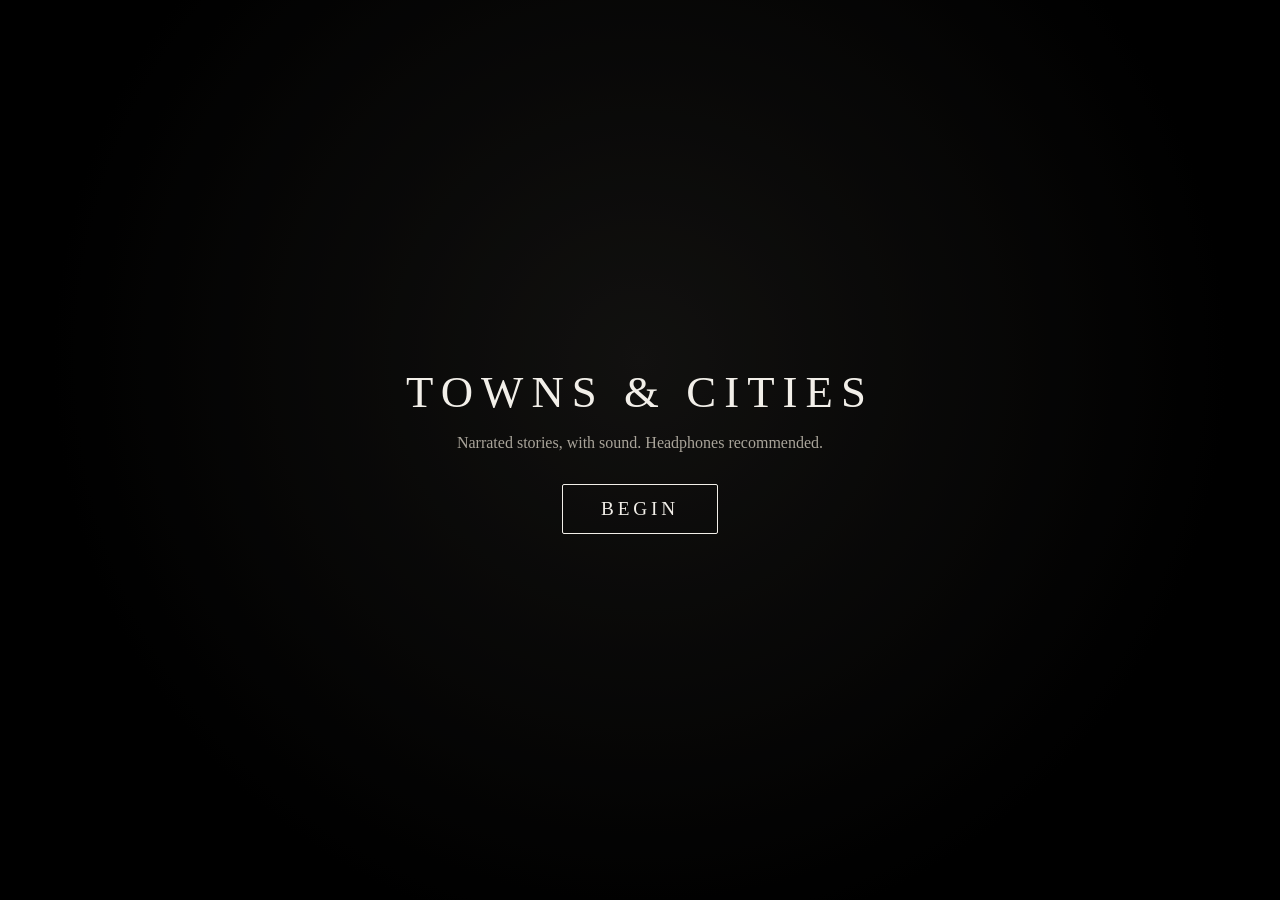
<file: index.html>
<!doctype html>
<html lang="en">
<head>
<meta charset="utf-8">
<meta name="viewport" content="width=device-width,initial-scale=1,viewport-fit=cover">
<meta name="theme-color" content="#000000">
<title>Towns &amp; Cities</title>
<link rel="stylesheet" href="css/style.css">
</head>
<body>

<!-- Shared video stage: two players cross-fade behind every view -->
<div id="stage" aria-hidden="true">
  <div class="clip" id="clipA"><div id="ytA"></div></div>
  <div class="clip" id="clipB"><div id="ytB"></div></div>
  <div id="scrim"></div>
</div>

<!-- Start (needed so browsers allow audio) -->
<section id="view-start" class="view active">
  <h1 class="brand">Towns &amp; Cities</h1>
  <p id="startMsg" class="sub">Loading&hellip;</p>
  <button id="beginBtn" class="big" disabled>Begin</button>
</section>

<!-- View 1: Titles -->
<section id="view-title" class="view" aria-live="polite">
  <h1 id="titleText"></h1>
</section>

<!-- View 2: Main video -->
<section id="view-main" class="view">
  <p id="subtitles" aria-live="off"></p>
</section>

<!-- View 3: Credits -->
<section id="view-credits" class="view">
  <dl id="creditsList"></dl>
</section>

<!-- Controls: volume, mute, transport -->
<div id="controls" class="hidden">
  <button id="playBtn" aria-label="Pause" title="Pause / play">&#10074;&#10074;</button>
  <button id="nextBtn" aria-label="Next story" title="Next story">&#9197;</button>
  <button id="muteBtn" aria-label="Mute" title="Mute">&#128266;</button>
  <input id="volume" type="range" min="0" max="1" step="0.01" value="1" aria-label="Volume">
  <button id="ccBtn" aria-label="Subtitles" title="Subtitles" class="on">CC</button>
</div>

<script src="js/app.js"></script>
</body>
</html>
</file>
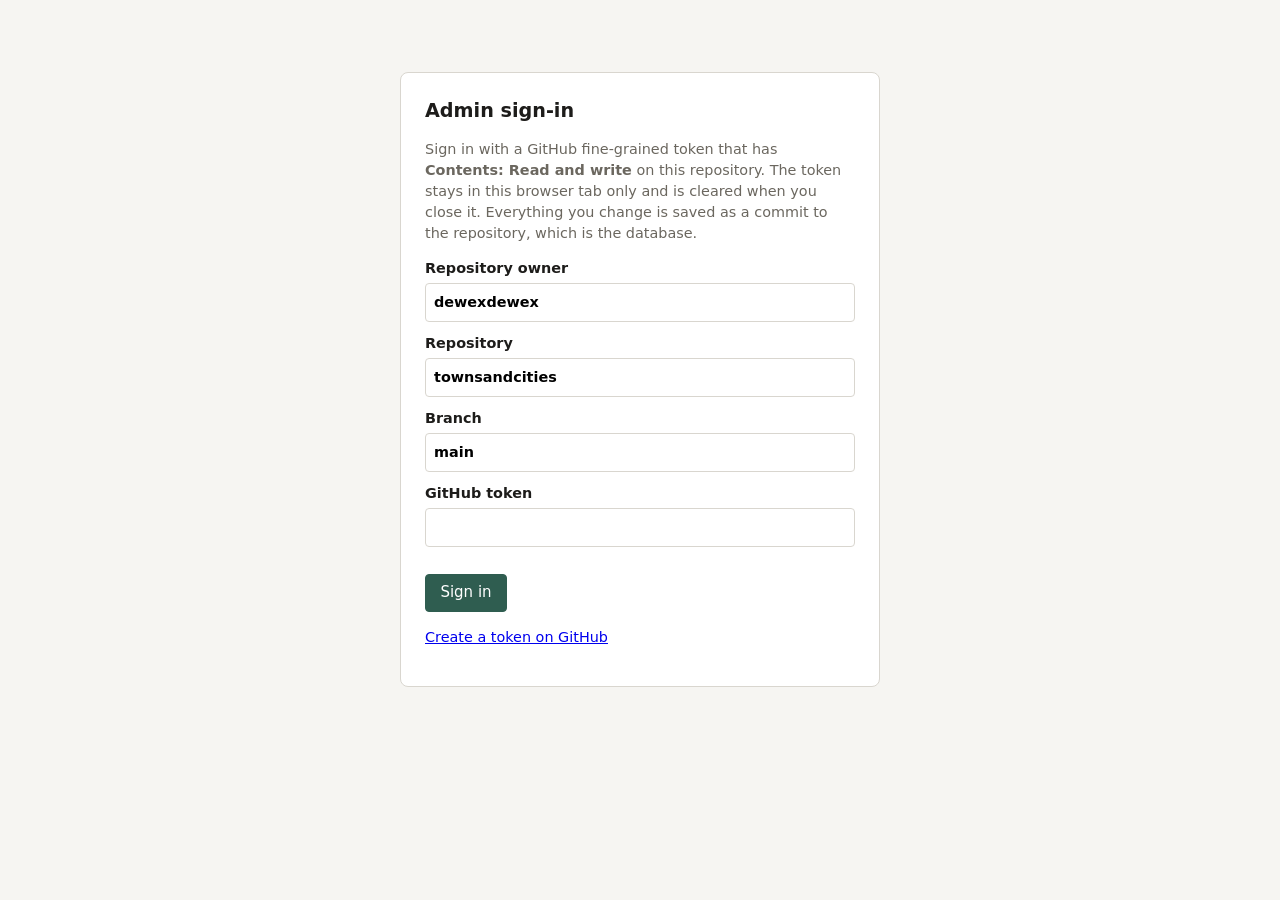
<file: admin/index.html>
<!doctype html>
<html lang="en">
<head>
<meta charset="utf-8">
<meta name="viewport" content="width=device-width,initial-scale=1">
<meta name="robots" content="noindex">
<title>Towns &amp; Cities · Admin</title>
<link rel="stylesheet" href="admin.css">
</head>
<body>

<!-- Authentication -->
<main id="login" class="card narrow">
  <h1>Admin sign-in</h1>
  <p class="note">Sign in with a GitHub fine-grained token that has <b>Contents: Read and write</b> on this repository. The token stays in this browser tab only and is cleared when you close it. Everything you change is saved as a commit to the repository, which is the database.</p>
  <form id="loginForm">
    <label>Repository owner <input id="cfgOwner" required></label>
    <label>Repository <input id="cfgRepo" required></label>
    <label>Branch <input id="cfgBranch" required></label>
    <label>GitHub token <input id="cfgToken" type="password" autocomplete="off" required></label>
    <p id="loginErr" class="err"></p>
    <button class="primary">Sign in</button>
    <p class="note"><a href="https://github.com/settings/personal-access-tokens/new" target="_blank" rel="noopener">Create a token on GitHub</a></p>
  </form>
</main>

<!-- App -->
<div id="app" hidden>
  <header>
    <h1>Towns &amp; Cities · Admin</h1>
    <nav id="tabs">
      <button data-tab="stories" class="active">Stories</button>
      <button data-tab="tracks">Tracks</button>
      <button data-tab="videos">Video UIDs</button>
    </nav>
    <span id="who"></span>
    <button id="signOut">Sign out</button>
  </header>
  <div id="status" role="status"></div>

  <main>
    <section id="pane-stories" class="pane"></section>
    <section id="pane-tracks" class="pane" hidden></section>
    <section id="pane-videos" class="pane" hidden></section>
  </main>
</div>

<!-- Add / edit dialog for stories and tracks -->
<dialog id="dlgItem">
  <form id="itemForm" method="dialog">
    <h2 id="itemTitle"></h2>
    <label>Title <input name="title" required></label>
    <label>Author <input name="author" required></label>
    <label>Copyright date <input name="copyright" type="date"></label>
    <label data-only="stories">Transcript <textarea name="transcript" rows="8"></textarea></label>
    <label data-only="add">Audio file <input name="file" type="file" accept="audio/*"></label>
    <p id="itemErr" class="err"></p>
    <div class="row end">
      <button type="button" id="itemCancel">Cancel</button>
      <button class="primary">Save</button>
    </div>
  </form>
</dialog>

<!-- Add CSV of UIDs dialog -->
<dialog id="dlgCsv">
  <form id="csvForm" method="dialog">
    <h2>Add YouTube video UIDs</h2>
    <p class="note">Upload a CSV or paste values. Any 11-character video ID (or a full YouTube link) found in the data is added; duplicates are skipped.</p>
    <label>CSV file <input id="csvFile" type="file" accept=".csv,.txt,text/csv,text/plain"></label>
    <label>Or paste <textarea id="csvText" rows="6" placeholder="dQw4w9WgXcQ, ..."></textarea></label>
    <label class="check"><input id="csvLookup" type="checkbox" checked> Look up title and channel name from YouTube</label>
    <p id="csvErr" class="err"></p>
    <div class="row end">
      <button type="button" id="csvCancel">Cancel</button>
      <button class="primary">Add</button>
    </div>
  </form>
</dialog>

<!-- Confirm delete -->
<dialog id="dlgConfirm">
  <form method="dialog">
    <h2>Delete</h2>
    <p id="confirmMsg"></p>
    <p class="note">You will have 10 seconds to undo before the change is committed.</p>
    <div class="row end">
      <button value="cancel">Cancel</button>
      <button value="ok" class="danger">Delete</button>
    </div>
  </form>
</dialog>

<div id="toasts"></div>
<script src="admin.js"></script>
</body>
</html>
</file>
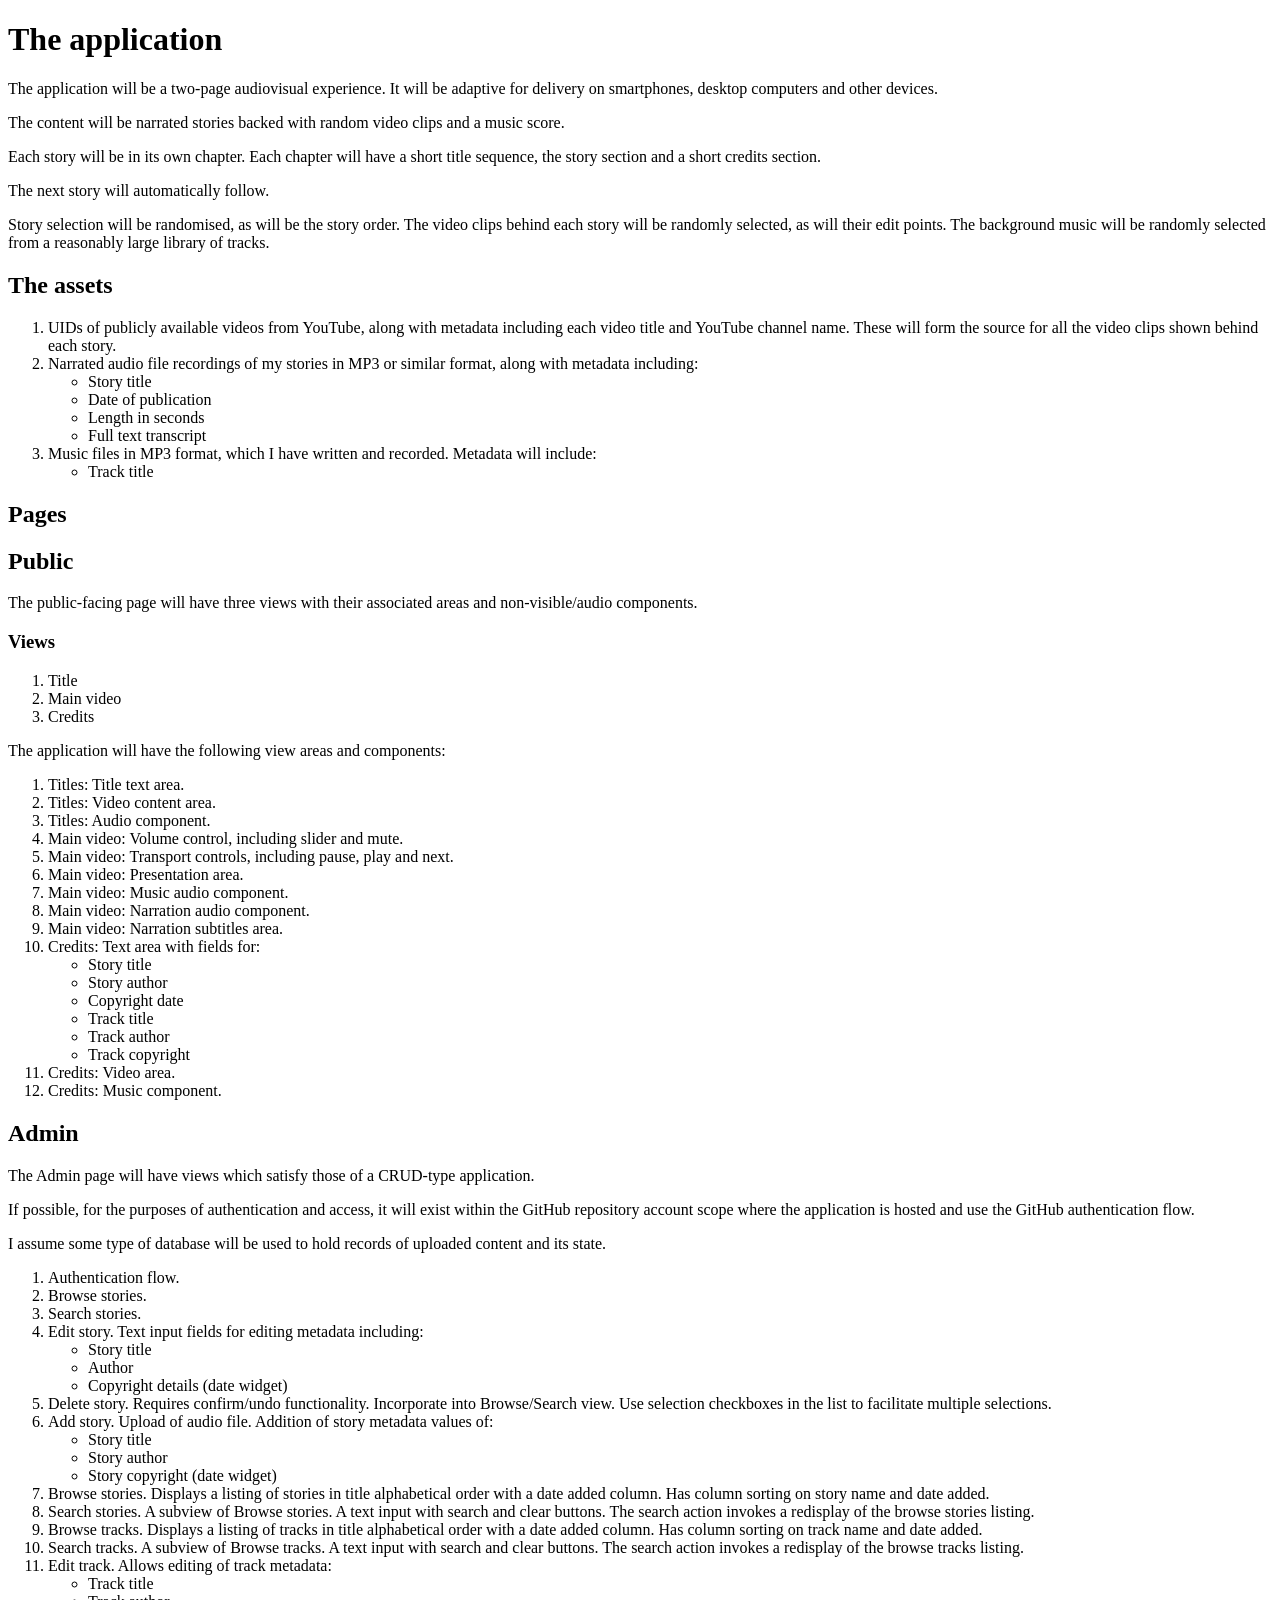
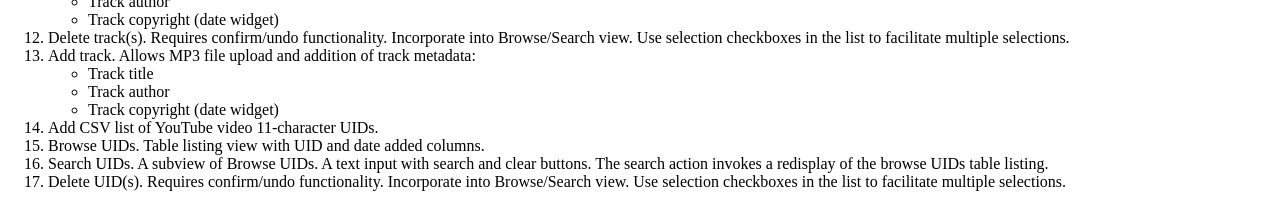
<file: requirements.html>
<!DOCTYPE html>
<html lang="en">
<head>
  <meta charset="UTF-8">
  <meta name="viewport"
        content="width=device-width, initial-scale=1.0">
  <title>The Application – Specification</title>
</head>
<body>

<main>

  <h1>The application</h1>

  <p>
    The application will be a two-page audiovisual experience.
    It will be adaptive for delivery on smartphones, desktop
    computers and other devices.
  </p>

  <p>
    The content will be narrated stories backed with random
    video clips and a music score.
  </p>

  <p>
    Each story will be in its own chapter. Each chapter will
    have a short title sequence, the story section and a
    short credits section.
  </p>

  <p>The next story will automatically follow.</p>

  <p>
    Story selection will be randomised, as will be the story
    order. The video clips behind each story will be randomly
    selected, as will their edit points. The background music
    will be randomly selected from a reasonably large library
    of tracks.
  </p>

  <section id="assets">
    <h2>The assets</h2>

    <ol>
      <li>
        UIDs of publicly available videos from YouTube,
        along with metadata including each video title and
        YouTube channel name. These will form the source for
        all the video clips shown behind each story.
      </li>

      <li>
        Narrated audio file recordings of my stories in MP3
        or similar format, along with metadata including:
        <ul>
          <li>Story title</li>
          <li>Date of publication</li>
          <li>Length in seconds</li>
          <li>Full text transcript</li>
        </ul>
      </li>

      <li>
        Music files in MP3 format, which I have written and
        recorded. Metadata will include:
        <ul>
          <li>Track title</li>
        </ul>
      </li>
    </ol>
  </section>

  <section id="pages">
    <h2>Pages</h2>

    <section id="public">
      <h2>Public</h2>

      <p>
        The public-facing page will have three views with
        their associated areas and non-visible/audio
        components.
      </p>

      <h3>Views</h3>

      <ol>
        <li>Title</li>
        <li>Main video</li>
        <li>Credits</li>
      </ol>

      <p>
        The application will have the following view areas
        and components:
      </p>

      <ol>
        <li>Titles: Title text area.</li>
        <li>Titles: Video content area.</li>
        <li>Titles: Audio component.</li>

        <li>
          Main video: Volume control, including slider
          and mute.
        </li>

        <li>
          Main video: Transport controls, including pause,
          play and next.
        </li>

        <li>Main video: Presentation area.</li>
        <li>Main video: Music audio component.</li>
        <li>Main video: Narration audio component.</li>
        <li>Main video: Narration subtitles area.</li>

        <li>
          Credits: Text area with fields for:
          <ul>
            <li>Story title</li>
            <li>Story author</li>
            <li>Copyright date</li>
            <li>Track title</li>
            <li>Track author</li>
            <li>Track copyright</li>
          </ul>
        </li>

        <li>Credits: Video area.</li>
        <li>Credits: Music component.</li>
      </ol>
    </section>

    <section id="admin">
      <h2>Admin</h2>

      <p>
        The Admin page will have views which satisfy those
        of a CRUD-type application.
      </p>

      <p>
        If possible, for the purposes of authentication and
        access, it will exist within the GitHub repository
        account scope where the application is hosted and
        use the GitHub authentication flow.
      </p>

      <p>
        I assume some type of database will be used to hold
        records of uploaded content and its state.
      </p>

      <ol>
        <li>Authentication flow.</li>

        <li>Browse stories.</li>

        <li>Search stories.</li>

        <li>
          Edit story. Text input fields for editing metadata
          including:
          <ul>
            <li>Story title</li>
            <li>Author</li>
            <li>Copyright details (date widget)</li>
          </ul>
        </li>

        <li>
          Delete story. Requires confirm/undo functionality.
          Incorporate into Browse/Search view. Use selection
          checkboxes in the list to facilitate multiple
          selections.
        </li>

        <li>
          Add story. Upload of audio file. Addition of story
          metadata values of:
          <ul>
            <li>Story title</li>
            <li>Story author</li>
            <li>Story copyright (date widget)</li>
          </ul>
        </li>

        <li>
          Browse stories. Displays a listing of stories in
          title alphabetical order with a date added column.
          Has column sorting on story name and date added.
        </li>

        <li>
          Search stories. A subview of Browse stories.
          A text input with search and clear buttons.
          The search action invokes a redisplay of the
          browse stories listing.
        </li>

        <li>
          Browse tracks. Displays a listing of tracks in
          title alphabetical order with a date added column.
          Has column sorting on track name and date added.
        </li>

        <li>
          Search tracks. A subview of Browse tracks.
          A text input with search and clear buttons.
          The search action invokes a redisplay of the
          browse tracks listing.
        </li>

        <li>
          Edit track. Allows editing of track metadata:
          <ul>
            <li>Track title</li>
            <li>Track author</li>
            <li>Track copyright (date widget)</li>
          </ul>
        </li>

        <li>
          Delete track(s). Requires confirm/undo functionality.
          Incorporate into Browse/Search view. Use selection
          checkboxes in the list to facilitate multiple
          selections.
        </li>

        <li>
          Add track. Allows MP3 file upload and addition
          of track metadata:
          <ul>
            <li>Track title</li>
            <li>Track author</li>
            <li>Track copyright (date widget)</li>
          </ul>
        </li>

        <li>
          Add CSV list of YouTube video 11-character UIDs.
        </li>

        <li>
          Browse UIDs. Table listing view with UID and
          date added columns.
        </li>

        <li>
          Search UIDs. A subview of Browse UIDs.
          A text input with search and clear buttons.
          The search action invokes a redisplay of the
          browse UIDs table listing.
        </li>

        <li>
          Delete UID(s). Requires confirm/undo functionality.
          Incorporate into Browse/Search view. Use selection
          checkboxes in the list to facilitate multiple
          selections.
        </li>
      </ol>
    </section>

  </section>

</main>

</body>
</html>
</file>
<file: css/style.css>
:root{--fg:#f2efe9;--dim:#a9a49a;--accent:#e6c27a}
*{box-sizing:border-box;margin:0;padding:0}
html,body{height:100%;background:#000;color:var(--fg);font-family:Georgia,"Times New Roman",serif;overflow:hidden;-webkit-tap-highlight-color:transparent}

/* ---- video stage ---- */
#stage{position:fixed;inset:0;background:radial-gradient(circle at 50% 40%,#1b1a18,#000 70%);overflow:hidden}
.clip{position:absolute;inset:0;opacity:0;transition:opacity 1.2s ease;pointer-events:none}
.clip.on{opacity:1}
.clip iframe,.clip>div{position:absolute;top:50%;left:50%;width:max(100vw,177.78vh);height:max(56.25vw,100vh);transform:translate(-50%,-50%);border:0;pointer-events:none}
#scrim{position:absolute;inset:0;background:rgba(0,0,0,.35);transition:background 1s ease;pointer-events:none}
body[data-phase=main] #scrim{background:rgba(0,0,0,.22)}
body[data-phase=credits] #scrim,body[data-phase=title] #scrim{background:rgba(0,0,0,.5)}

/* ---- views ---- */
.view{position:fixed;inset:0;display:flex;flex-direction:column;align-items:center;justify-content:center;padding:6vmin;text-align:center;opacity:0;visibility:hidden;transition:opacity .9s ease,visibility .9s;pointer-events:none}
.view.active{opacity:1;visibility:visible}
#view-start.active{pointer-events:auto}
.brand{font-weight:400;letter-spacing:.18em;text-transform:uppercase;font-size:clamp(1.4rem,5vw,2.8rem);margin-bottom:1rem}
.sub{color:var(--dim);margin-bottom:2rem;max-width:34rem}
button.big{font:inherit;font-size:1.2rem;letter-spacing:.2em;text-transform:uppercase;padding:.8rem 2.4rem;background:transparent;color:var(--fg);border:1px solid var(--fg);border-radius:2px;cursor:pointer}
button.big:hover:not(:disabled){background:var(--fg);color:#000}
button.big:disabled{opacity:.4;cursor:default}

#titleText{font-weight:400;font-size:clamp(2rem,8vw,5.5rem);line-height:1.1;text-shadow:0 2px 24px rgba(0,0,0,.8);animation:rise 3s ease both}
@keyframes rise{from{opacity:0;transform:translateY(12px);letter-spacing:.08em}to{opacity:1;transform:none;letter-spacing:0}}

#view-main{justify-content:flex-end;padding-bottom:calc(88px + env(safe-area-inset-bottom))}
#subtitles{max-width:46rem;font-size:clamp(1.05rem,2.6vw,1.6rem);line-height:1.45;text-shadow:0 1px 8px #000,0 0 3px #000;min-height:3em}
#subtitles.off{visibility:hidden}

#creditsList{display:grid;gap:.4rem;max-width:34rem}
#creditsList .grp{margin-bottom:1.6rem}
#creditsList dt{color:var(--dim);font-size:.8rem;letter-spacing:.25em;text-transform:uppercase}
#creditsList dd{font-size:clamp(1.1rem,3vw,1.7rem)}
#creditsList dd.small{font-size:1rem;color:var(--dim)}

/* ---- controls ---- */
#controls{position:fixed;left:50%;bottom:calc(16px + env(safe-area-inset-bottom));transform:translateX(-50%);display:flex;align-items:center;gap:.5rem;padding:.5rem .8rem;background:rgba(0,0,0,.55);backdrop-filter:blur(6px);border-radius:999px;z-index:5;transition:opacity .4s}
#controls.hidden{opacity:0;pointer-events:none}
#controls.idle{opacity:.0}
#controls:hover,#controls:focus-within{opacity:1}
#controls button{background:none;border:0;color:var(--fg);font-size:1.15rem;width:2.6rem;height:2.6rem;border-radius:50%;cursor:pointer}
#controls button:hover{background:rgba(255,255,255,.15)}
#ccBtn{font-size:.8rem!important;letter-spacing:.05em;opacity:.5}
#ccBtn.on{opacity:1}
#volume{width:min(26vw,140px);accent-color:var(--accent)}
@media (max-width:480px){#volume{width:22vw}}
</file>
<file: admin/admin.css>
:root{--bg:#f6f5f2;--fg:#1d1c1a;--line:#d9d6cf;--accent:#2f5d50;--danger:#a63a2b}
*{box-sizing:border-box}
[hidden]{display:none!important}
body{margin:0;background:var(--bg);color:var(--fg);font:15px/1.45 system-ui,sans-serif}
h1{font-size:1.2rem;margin:0}
h2{margin-top:0}
.card{background:#fff;border:1px solid var(--line);border-radius:8px;padding:1.5rem}
.narrow{max-width:30rem;margin:8vh auto}
.note{color:#6b675f;font-size:.9rem}
.err{color:var(--danger);min-height:1.2em;margin:.3rem 0}
label{display:block;margin:.7rem 0 0;font-weight:600;font-size:.9rem}
label.check{font-weight:400}
input:not([type=checkbox]):not([type=file]),textarea{display:block;width:100%;margin-top:.25rem;padding:.5rem;border:1px solid var(--line);border-radius:4px;font:inherit;background:#fff}
input[type=file]{display:block;margin-top:.3rem}
button{font:inherit;padding:.45rem .9rem;border:1px solid var(--line);background:#fff;border-radius:4px;cursor:pointer}
button:hover{background:#efede8}
button.primary{background:var(--accent);color:#fff;border-color:var(--accent)}
button.primary:hover{background:#244a40}
button.danger{background:var(--danger);color:#fff;border-color:var(--danger)}
button:disabled{opacity:.45;cursor:default}
header{display:flex;flex-wrap:wrap;align-items:center;gap:1rem;padding:.8rem 1.2rem;background:#fff;border-bottom:1px solid var(--line)}
#tabs{display:flex;gap:.3rem;margin-right:auto}
#tabs button.active{background:var(--fg);color:#fff;border-color:var(--fg)}
#who{color:#6b675f;font-size:.85rem}
#status{height:1.6rem;padding:.2rem 1.2rem;font-size:.85rem;color:#6b675f}
main{padding:0 1.2rem 3rem}
.toolbar{display:flex;flex-wrap:wrap;gap:.5rem;align-items:center;margin:.4rem 0 .8rem}
.toolbar input[type=search]{width:16rem;margin:0}
.toolbar .spacer{flex:1}
.tablewrap{overflow-x:auto;background:#fff;border:1px solid var(--line);border-radius:8px}
table{border-collapse:collapse;width:100%}
th,td{padding:.55rem .8rem;text-align:left;border-bottom:1px solid var(--line);vertical-align:top}
th.sort{cursor:pointer;user-select:none;white-space:nowrap}
th.sort:hover{background:#f1efea}
th.cb,td.cb{width:2rem}
tr:last-child td{border-bottom:0}
td.mono{font-family:ui-monospace,monospace}
.empty{padding:1.5rem;color:#6b675f}
dialog{border:1px solid var(--line);border-radius:8px;padding:1.4rem;width:min(34rem,94vw)}
dialog::backdrop{background:rgba(0,0,0,.4)}
.row{display:flex;gap:.5rem}.row.end{justify-content:flex-end;margin-top:1rem}
#toasts{position:fixed;left:50%;bottom:1rem;transform:translateX(-50%);display:grid;gap:.5rem;z-index:20}
.toast{display:flex;gap:1rem;align-items:center;background:#1d1c1a;color:#fff;padding:.6rem 1rem;border-radius:6px}
.toast button{background:transparent;color:#ffd98a;border-color:#ffd98a}
@media (max-width:600px){.toolbar input[type=search]{width:100%}}
</file>
